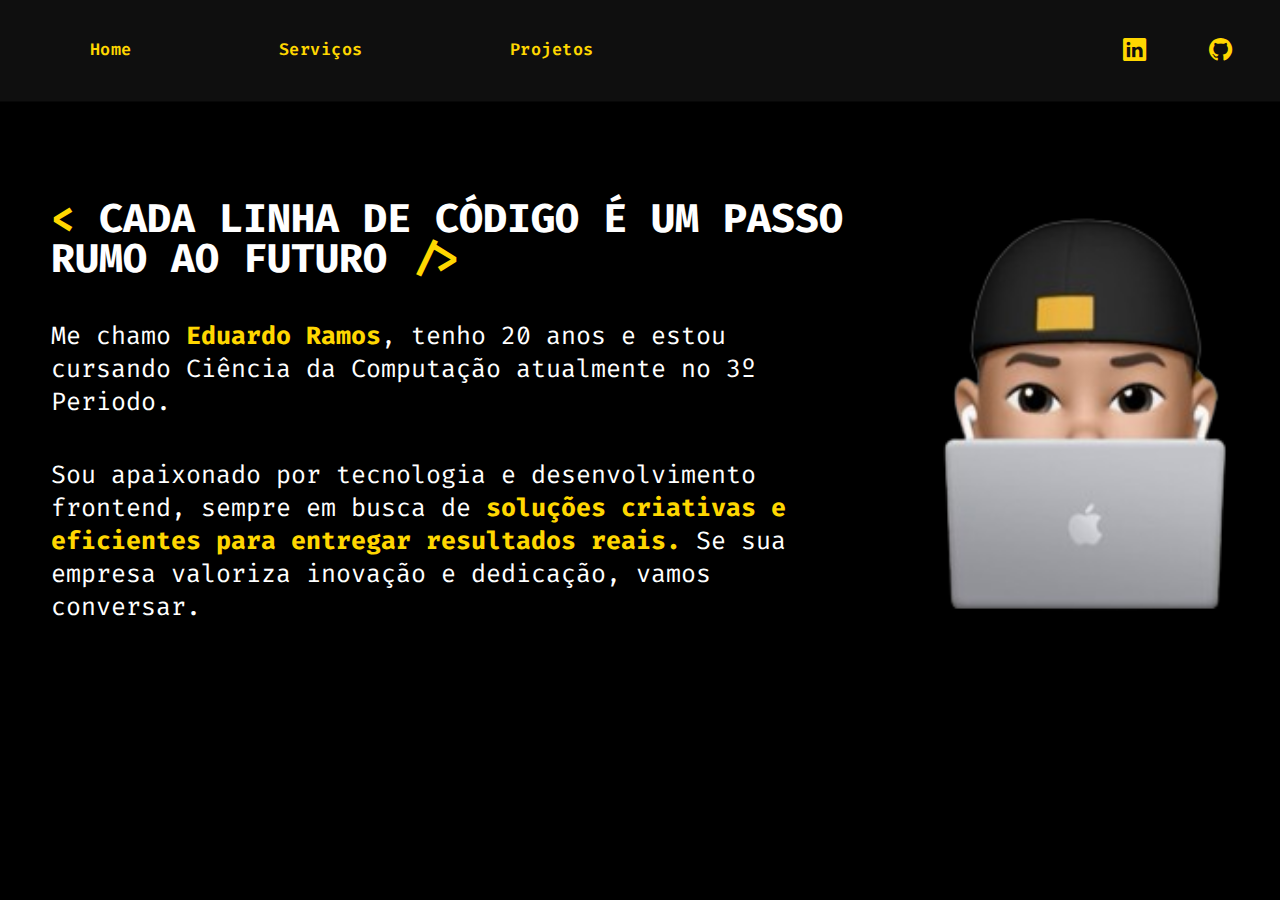
<file: index.html>
<!DOCTYPE html>
<html lang="pt-br">
<head>
    <meta charset="UTF-8">
    <meta name="viewport" content="width=device-width, initial-scale=1.0">
    <link rel="preconnect" href="https://fonts.googleapis.com">
    <link rel="preconnect" href="https://fonts.gstatic.com" crossorigin>
    <link href="https://fonts.googleapis.com/css2?family=Fira+Code:wght@300..700&display=swap" rel="stylesheet">
    <link rel="stylesheet" href="https://cdn.jsdelivr.net/npm/bootstrap-icons@1.11.3/font/bootstrap-icons.min.css">
    <title>ER | FrontEnd Dev</title>
    <link rel="icon" href="images/logo.png">
    <link rel="stylesheet" href="index.css">
</head>
<body>

    <header>
        <div class="interface">
        
            <nav class="menu-desktop">
                <ul>
                    <li><a href="index.html">Home</a></li>
                    <li><a href="aboutMe.html">Serviços</a></li>
                    <li><a href="project.html">Projetos</a></li>
                </ul>
            </nav>

            <div class="btn-contato">
                <a href="https://www.linkedin.com/in/eduardo-ramos-839942326/">
                    <button><i class="bi bi-linkedin"></i></button>
                </a>    
                <a href="https://github.com/Duhzeraa">
                    <button><i class="bi bi-github"></i></button>
                </a>
            </div>
        </div>
    </header>

    <main>
        <section class="topo-do-site">
            <div class="interface">
                <div class="flex">
                    <div class="txt-topo-site">
                        <h1> <span><</span> Cada linha de código é um passo rumo ao futuro <span>/> </span> </h1>
                        <p>Me chamo <span>Eduardo Ramos</span>, tenho 20 anos e estou cursando Ciência da Computação atualmente no 3º Periodo.</p>
                        <p>Sou apaixonado por tecnologia e desenvolvimento frontend, sempre em busca de <span>soluções criativas e eficientes para entregar resultados reais.</span> Se sua empresa valoriza inovação e dedicação, vamos conversar.</p>
                    </div>
                    <div class="img-topo-site">
                        <img src="images/logo.png" alt="Image">
                    </div>
                </div>
            </div>
        </section>
</body>
</html>
</file>
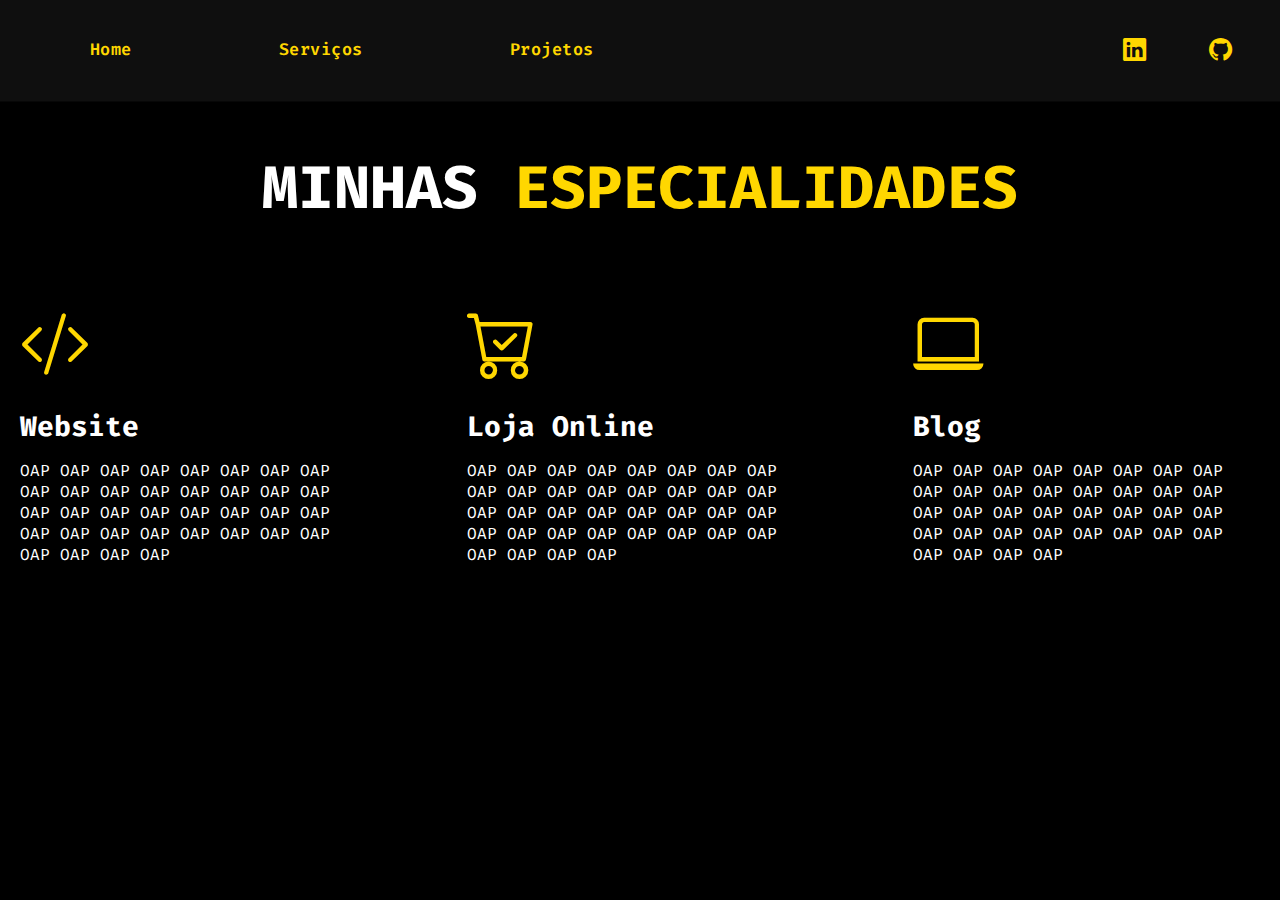
<file: aboutMe.html>
<!DOCTYPE html>
<html lang="pt-br">
<head>
    <meta charset="UTF-8">
    <meta name="viewport" content="width=device-width, initial-scale=1.0">
    <link rel="preconnect" href="https://fonts.googleapis.com">
    <link rel="preconnect" href="https://fonts.gstatic.com" crossorigin>
    <link href="https://fonts.googleapis.com/css2?family=Fira+Code:wght@300..700&display=swap" rel="stylesheet">
    <link rel="stylesheet" href="https://cdn.jsdelivr.net/npm/bootstrap-icons@1.11.3/font/bootstrap-icons.min.css">
    <link rel="icon" href="images/logo.png">
    <link rel="stylesheet" href="aboutMe.css">
    <title>ER | Sobre Mim</title> 
</head>
<body>
    <header>
        <div class="interface">
        
            <nav class="menu-desktop">
                <ul>
                    <li><a href="index.html">Home</a></li>
                    <li><a href="aboutMe.html">Serviços</a></li>
                    <li><a href="project.html">Projetos</a></li>
                </ul>
            </nav>

            <div class="btn-contato">
                <a href="https://www.linkedin.com/in/eduardo-ramos-839942326/">
                    <button><i class="bi bi-linkedin"></i></button>
                </a>    
                <a href="https://github.com/Duhzeraa">
                    <button><i class="bi bi-github"></i></button>
                </a>
            </div>
        </div>
    </header>

    <section class="especialidades">
        <div class="interface">
            <h2 class="titulo">MINHAS <span>ESPECIALIDADES</span></h2>
            <div class="flex">
               <div class="especialidades-box">
                    <i class="bi bi-code-slash"></i>   
                    <h3>Website</h3>
                    <p>OAP OAP OAP OAP OAP OAP OAP OAP OAP OAP OAP OAP OAP OAP OAP OAP OAP OAP OAP OAP OAP OAP OAP OAP OAP OAP OAP OAP OAP OAP OAP OAP OAP OAP OAP OAP </p>                 
               </div>
               <div class="especialidades-box">
                    <i class="bi bi-cart-check"></i> 
                    <h3>Loja Online</h3>
                    <p>OAP OAP OAP OAP OAP OAP OAP OAP OAP OAP OAP OAP OAP OAP OAP OAP OAP OAP OAP OAP OAP OAP OAP OAP OAP OAP OAP OAP OAP OAP OAP OAP OAP OAP OAP OAP </p>                 
               </div>
               <div class="especialidades-box">
                    <i class="bi bi-laptop"></i>   
                    <h3>Blog</h3>
                    <p>OAP OAP OAP OAP OAP OAP OAP OAP OAP OAP OAP OAP OAP OAP OAP OAP OAP OAP OAP OAP OAP OAP OAP OAP OAP OAP OAP OAP OAP OAP OAP OAP OAP OAP OAP OAP </p>                 
               </div>
            </div>
        </div>
    </section>

</body>
</html>
</file>
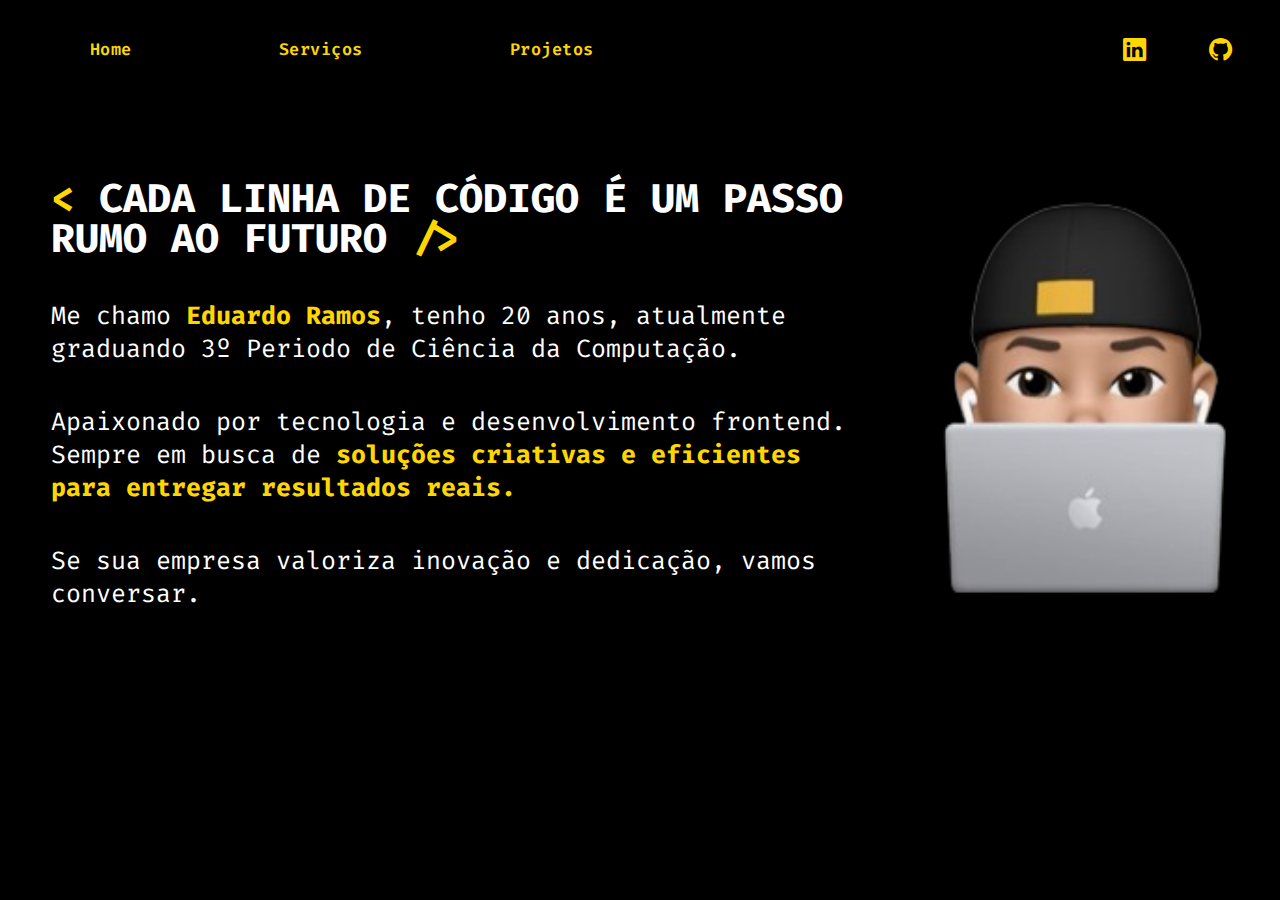
<file: home.html>
<!DOCTYPE html>
<html lang="pt-br">
<head>
    <meta charset="UTF-8">
    <meta name="viewport" content="width=device-width, initial-scale=1.0">
    <link rel="preconnect" href="https://fonts.googleapis.com">
    <link rel="preconnect" href="https://fonts.gstatic.com" crossorigin>
    <link href="https://fonts.googleapis.com/css2?family=Fira+Code:wght@300..700&display=swap" rel="stylesheet">
    <link rel="stylesheet" href="https://cdn.jsdelivr.net/npm/bootstrap-icons@1.11.3/font/bootstrap-icons.min.css">
    <title>ER | Home</title>
    <link rel="icon" href="images/logo.png">
    <link rel="stylesheet" href="home.css">
</head>
<body>

    <header>
        <div class="interface">
        
            <nav class="menu-desktop">
                <ul>
                    <li><a href="home.html">Home</a></li>
                    <li><a href="skills.html">Serviços</a></li>
                    <li><a href="projetos.html">Projetos</a></li>
                </ul>
            </nav>

            <div class="btn-contato">
                <a href="https://www.linkedin.com/in/eduardo-ramos-839942326/" target="_blank">
                    <button><i class="bi bi-linkedin"></i></button>
                </a>    
                <a href="https://github.com/Duhzeraa" target="_blank">
                    <button><i class="bi bi-github"></i></button>
                </a>
            </div>
        </div>
    </header>

    <main>
        <section class="topo-do-site">
            <div class="interface">
                <div class="flex">
                    <div class="txt-topo-site">
                        <h1> <span><</span> Cada linha de código é um passo rumo ao futuro <span>/> </span> </h1>
                        <p>Me chamo <span>Eduardo Ramos</span>, tenho 20 anos, atualmente graduando 3º Periodo de Ciência da Computação.</p>
                        <p>Apaixonado por tecnologia e desenvolvimento frontend. Sempre em busca de <span>soluções criativas e eficientes para entregar resultados reais.</span></p>
                        <p>Se sua empresa valoriza inovação e dedicação, vamos conversar.</p>
                    </div>
                    <div class="img-topo-site">
                        <img src="images/logo.png" alt="Image">
                    </div>
                </div>
            </div>
        </section>
</body>
</html>
</file>
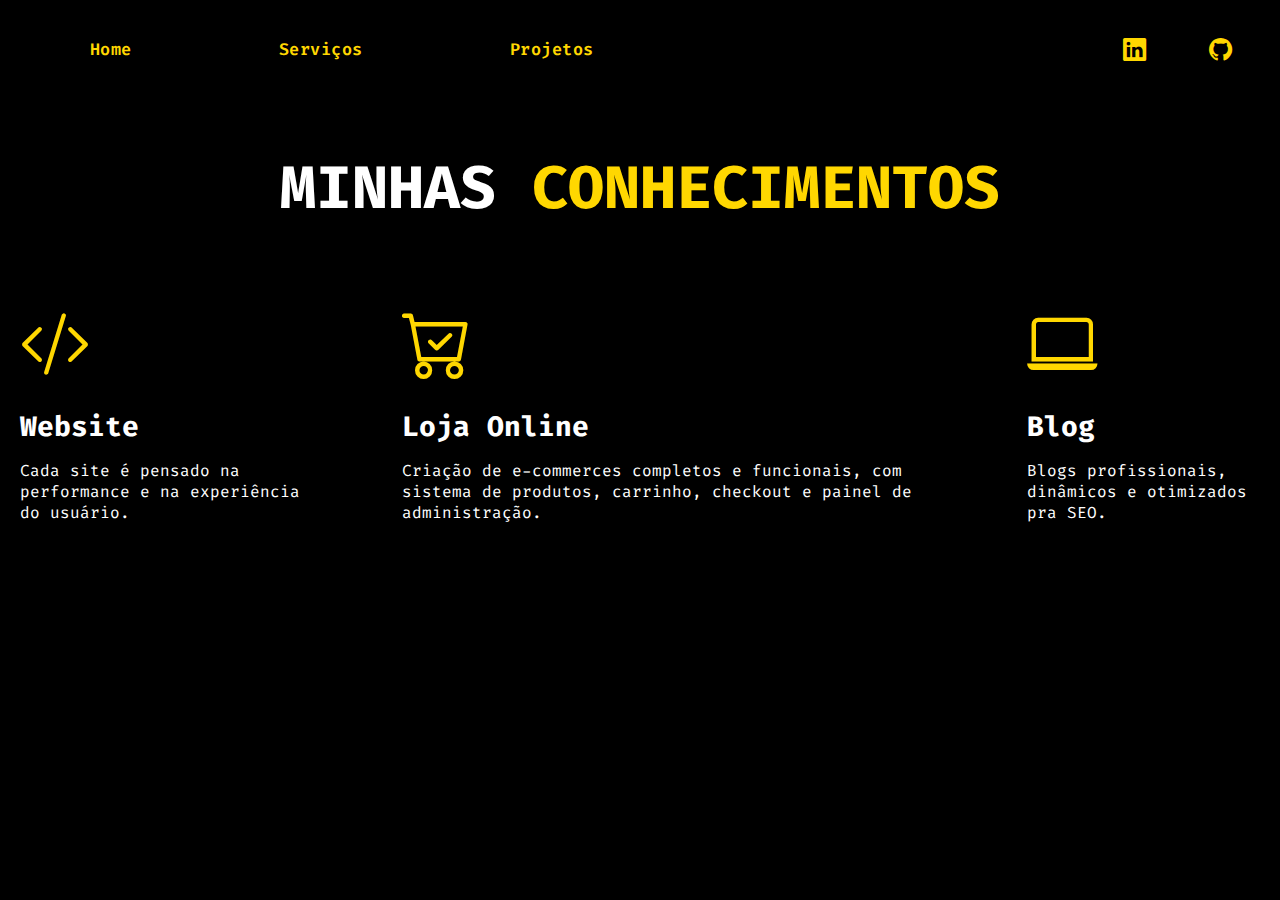
<file: servicos.html>
<!DOCTYPE html>
<html lang="pt-br">
<head>
    <meta charset="UTF-8">
    <meta name="viewport" content="width=device-width, initial-scale=1.0">
    <link rel="preconnect" href="https://fonts.googleapis.com">
    <link rel="preconnect" href="https://fonts.gstatic.com" crossorigin>
    <link href="https://fonts.googleapis.com/css2?family=Fira+Code:wght@300..700&display=swap" rel="stylesheet">
    <link rel="stylesheet" href="https://cdn.jsdelivr.net/npm/bootstrap-icons@1.11.3/font/bootstrap-icons.min.css">
    <link rel="icon" href="images/logo.png">
    <link rel="stylesheet" href="servicos.css">
    <title>ER | Serviços</title> 
</head>
<body>
    <header>
        <div class="interface">
        
            <nav class="menu-desktop">
                <ul>
                    <li><a href="home.html">Home</a></li>
                    <li><a href="servicos.html">Serviços</a></li>
                    <li><a href="projetos.html">Projetos</a></li>
                </ul>
            </nav>

            <div class="btn-contato">
                <a href="https://www.linkedin.com/in/eduardo-ramos-839942326/" target="_blank">
                    <button><i class="bi bi-linkedin"></i></button>
                </a>    
                <a href="https://github.com/Duhzeraa" target="_blank">
                    <button><i class="bi bi-github"></i></button>
                </a>
            </div>
        </div>
    </header>

    <section class="especialidades">
        <div class="interface">
            <h2 class="titulo">MINHAS <span>CONHECIMENTOS</span></h2>
            <div class="flex">
               <div class="especialidades-box">
                    <i class="bi bi-code-slash"></i>   
                    <h3>Website</h3>
                    <p>Cada site é pensado na performance e na experiência do usuário.  </p>                 
               </div>
               <div class="especialidades-box">
                    <i class="bi bi-cart-check"></i> 
                    <h3>Loja Online</h3>
                    <p>Criação de e-commerces completos e funcionais, com sistema de produtos, carrinho, checkout e painel de administração. </p>                 
               </div>
               <div class="especialidades-box">
                    <i class="bi bi-laptop"></i>   
                    <h3>Blog</h3>
                    <p>Blogs profissionais, dinâmicos e otimizados pra SEO.</p>                 
               </div>
            </div>
        </div>
    </section>

</body>
</html>
</file>
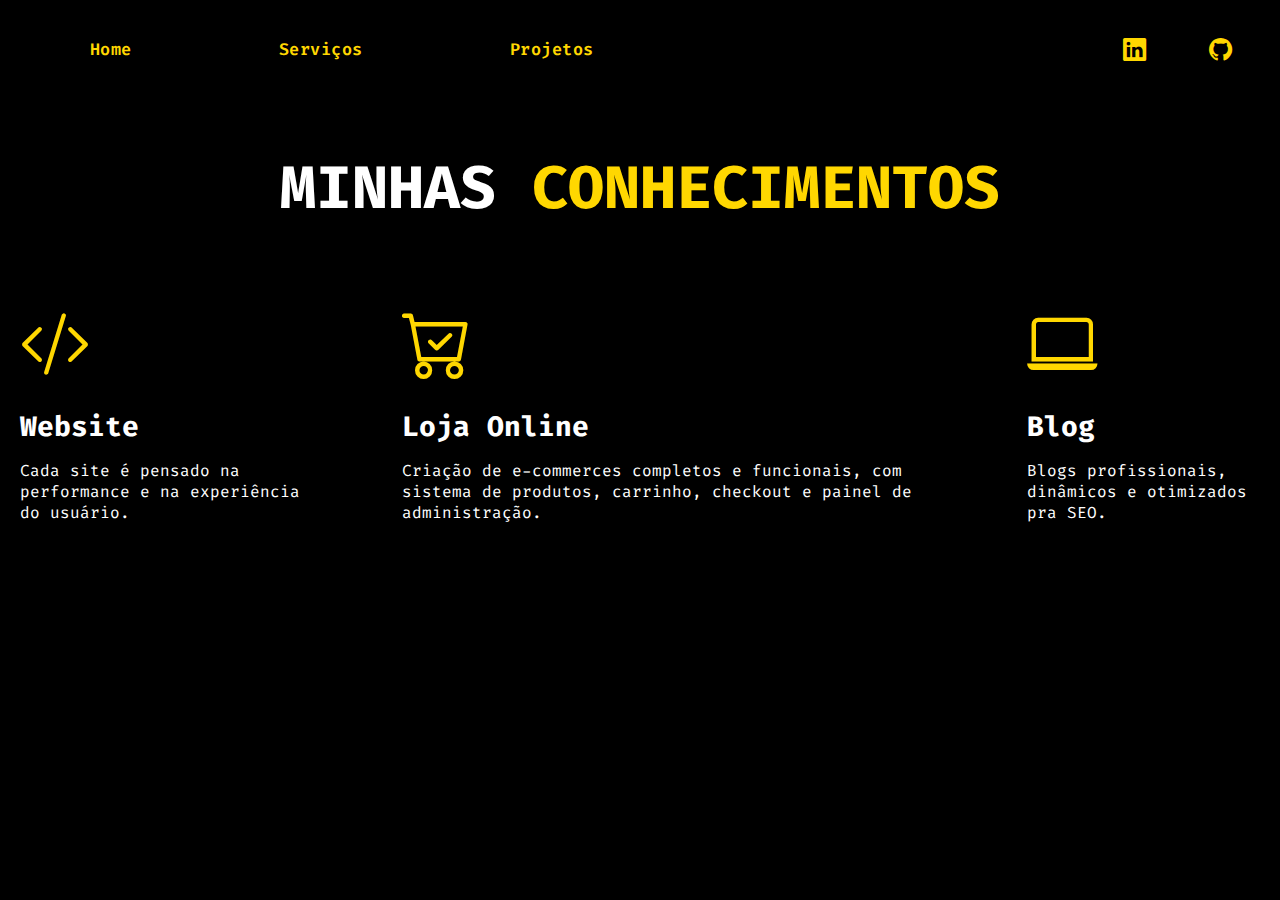
<file: skills.html>
<!DOCTYPE html>
<html lang="pt-br">
<head>
    <meta charset="UTF-8">
    <meta name="viewport" content="width=device-width, initial-scale=1.0">
    <link rel="preconnect" href="https://fonts.googleapis.com">
    <link rel="preconnect" href="https://fonts.gstatic.com" crossorigin>
    <link href="https://fonts.googleapis.com/css2?family=Fira+Code:wght@300..700&display=swap" rel="stylesheet">
    <link rel="stylesheet" href="https://cdn.jsdelivr.net/npm/bootstrap-icons@1.11.3/font/bootstrap-icons.min.css">
    <link rel="icon" href="images/logo.png">
    <link rel="stylesheet" href="skills.css">
    <title>ER | Serviços</title> 
</head>
<body>
    <header>
        <div class="interface">
        
            <nav class="menu-desktop">
                <ul>
                    <li><a href="home.html">Home</a></li>
                    <li><a href="skills.html">Serviços</a></li>
                    <li><a href="projetos.html">Projetos</a></li>
                </ul>
            </nav>

            <div class="btn-contato">
                <a href="https://www.linkedin.com/in/eduardo-ramos-839942326/" target="_blank">
                    <button><i class="bi bi-linkedin"></i></button>
                </a>    
                <a href="https://github.com/Duhzeraa" target="_blank">
                    <button><i class="bi bi-github"></i></button>
                </a>
            </div>
        </div>
    </header>

    <section class="especialidades">
        <div class="interface">
            <h2 class="titulo">MINHAS <span>CONHECIMENTOS</span></h2>
            <div class="flex">
               <div class="especialidades-box">
                    <i class="bi bi-code-slash"></i>   
                    <h3>Website</h3>
                    <p>Cada site é pensado na performance e na experiência do usuário.  </p>                 
               </div>
               <div class="especialidades-box">
                    <i class="bi bi-cart-check"></i> 
                    <h3>Loja Online</h3>
                    <p>Criação de e-commerces completos e funcionais, com sistema de produtos, carrinho, checkout e painel de administração. </p>                 
               </div>
               <div class="especialidades-box">
                    <i class="bi bi-laptop"></i>   
                    <h3>Blog</h3>
                    <p>Blogs profissionais, dinâmicos e otimizados pra SEO.</p>                 
               </div>
            </div>
        </div>
    </section>

</body>
</html>
</file>
<file: index.css>
* {
    margin: 0;
    padding: 0;
    box-sizing: border-box;
    font-family: "Fira Code", monospace;
}

body {
    background-color: black;
    height: 100%;
}

.interface {
    max-width: 1280px;
    margin: 0 auto;
}

.flex{
    display: flex;
    justify-content: center;
}

.btn-contato button{

    font-size: 22px;
    font-weight: 600;
    background-color: rgba(255, 255, 255, 0);
    border-radius: 30px;
    cursor: pointer;
    border: 0;
    color: gold;
}

 input:hover{
    box-shadow: 0px 0px 8px rgb(216, 194, 72);
    transform: scale(1.05);
    transition: 0.5s;
}

.titulo {
    color: gold;
    text-align: center;
    font-size: 60px;
    margin: 50px 0;
}

span{
    color: gold;
    font-weight: bold;
}





header {
    padding: 20px 4%;
    background-color: rgb(15, 15, 15);
    
    transform: scale(1.05);
    & a{
        color: gold;
        text-decoration: none;
        display: inline-block;
        padding: 15px 25px;
        font-weight: 600;
        background-color: rgba(255, 255, 255, 0);
        border-radius: 30px;
        cursor: pointer;
        border: 0;
        color: gold;
    }
    
    & a:hover{
        box-shadow: 0px 0px 8px rgb(216, 194, 72);
        transform: scale(1.05);
        transition: 0.5s;
    }
    
    & nav{
        list-style-type: none;
    }

    & > .interface {
        display: flex;
        align-items: center;
        justify-content: space-between;    
    }

    & nav ul li{
        display: inline-block;
        padding: 0 40px;
    }
    
    & img{
        width: 23vh;
    }
}




section.topo-do-site {
    padding: 40px 4%;
    margin-top: 30px;

    &.topo-do-site .flex{
        align-items: center;
        justify-content: center;
        gap: 90px;
    }

    &.topo-do-site h1{
        font-size: 40px;
        line-height: 40px;
        color: #fff;
        text-transform: uppercase;  
        margin: 30px 0;
    }
    
    &.topo-do-site .txt-topo-site p{
        color: #fff;
        margin: 40px 0;
        font-size: 25px;

    }
    
    &.topo-do-site h1 span {
        color: gold;
        font-weight: bold;
    }
    
    &.topo-do-site .img-topo-site img{
        position: relative;
        height: 45vh;
        animation: flutuar 2s ease-in-out infinite alternate;
    
    }
}

@keyframes flutuar {
    0%{
        top: 0;
    }
    100%{
        top: 30px;
    }
}
</file>
<file: aboutMe.css>
* {
    margin: 0;
    padding: 0;
    box-sizing: border-box;
    font-family: "Fira Code", monospace;
}

body {
    background-color: black;
    height: 100%;
}

.interface {
    max-width: 1280px;
    margin: 0 auto;
}

.flex{
    display: flex;
    justify-content: center;
}

.btn-contato button{

    font-size: 22px;
    font-weight: 600;
    background-color: rgba(255, 255, 255, 0);
    border-radius: 30px;
    cursor: pointer;
    border: 0;
    color: gold;
}

 input:hover{
    box-shadow: 0px 0px 8px rgb(216, 194, 72);
    transform: scale(1.05);
    transition: 0.5s;
}


.titulo {
    color: #fff;
    text-align: center;
    font-size: 60px;
    margin: 50px 0;
}

.titulo span{
    color: gold;
}




header {
    padding: 20px 4%;
    background-color: rgb(15, 15, 15);
    
    transform: scale(1.05);
    & a{
        color: gold;
        text-decoration: none;
        display: inline-block;
        padding: 15px 25px;
        font-weight: 600;
        background-color: rgba(255, 255, 255, 0);
        border-radius: 30px;
        cursor: pointer;
        border: 0;
        color: gold;
    }
    
    & a:hover{
        box-shadow: 0px 0px 8px rgb(216, 194, 72);
        transform: scale(1.05);
        transition: 0.5s;
    }
    
    & nav{
        list-style-type: none;
    }

    & > .interface {
        display: flex;
        align-items: center;
        justify-content: space-between;    
    }

    & nav ul li{
        display: inline-block;
        padding: 0 40px;
    }
    
    & img{
        width: 23vh;
    }
}

section.especialidades{  
    display: flex;
    justify-items: center;
    
    & .especialidades-box{
        color: #fff;
        padding: 20px;
        border-radius: 5%;
        margin-top: 4px;
        transition: .2s;
    }

    & .especialidades-box:hover{
        transform: scale(1.05);
        box-shadow: 0 0 20px rgba(245, 222, 179, 0.562);
    }

    & .especialidades-box i{
        font-size: 70px;
        color: gold;
    }

    & .especialidades-box h3{
        font-size: 28px;
        margin: 15px 0;
    }
}

section.especialidades .flex{
    gap: 60px;
}
</file>
<file: home.css>
* {
    margin: 0;
    padding: 0;
    box-sizing: border-box;
    font-family: "Fira Code", monospace;
}

body {
    background-color: black;
    height: 100%;
}

.interface {
    max-width: 1280px;
    margin: 0 auto;
}

.flex{
    display: flex;
    justify-content: center;
}

.btn-contato button{

    font-size: 22px;
    font-weight: 600;
    background-color: rgba(255, 255, 255, 0);
    border-radius: 30px;
    cursor: pointer;
    border: 0;
    color: gold;
}

 input:hover{
    box-shadow: 0px 0px 8px rgb(216, 194, 72);
    transform: scale(1.05);
    transition: 0.5s;
}

.titulo {
    color: gold;
    text-align: center;
    font-size: 60px;
    margin: 50px 0;
}

span{
    color: gold;
    font-weight: bold;
}

header {
    margin: 20px 4%;
    
    transform: scale(1.05);
    & a{
        color: gold;
        text-decoration: none;
        display: inline-block;
        padding: 15px 25px;
        font-weight: 600;
        background-color: rgba(255, 255, 255, 0);
        border-radius: 30px;
        cursor: pointer;
        border: 0;
        color: gold;
    }
    
    & a:hover{
        box-shadow: 0px 0px 8px rgb(216, 194, 72);
        transform: scale(1.05);
        transition: 0.5s;
    }
    
    & nav{
        list-style-type: none;
    }

    & > .interface {
        display: flex;
        align-items: center;
        justify-content: space-between;    
    }

    & nav ul li{
        display: inline-block;
        padding: 0 40px;
    }
    
    & img{
        width: 23vh;
    }
}




section.topo-do-site {
    padding: 40px 4%;
    margin-top: 30px;

    &.topo-do-site .flex{
        align-items: center;
        justify-content: center;
        gap: 90px;
    }

    &.topo-do-site h1{
        font-size: 40px;
        line-height: 40px;
        color: #fff;
        text-transform: uppercase;  
        margin: 30px 0;
    }
    
    &.topo-do-site .txt-topo-site p{
        color: #fff;
        margin: 40px 0;
        font-size: 25px;

    }
    
    &.topo-do-site h1 span {
        color: gold;
        font-weight: bold;
    }
    
    &.topo-do-site .img-topo-site img{
        position: relative;
        height: 45vh;
        animation: flutuar 2s ease-in-out infinite alternate;
    
    }
}

@keyframes flutuar {
    0%{
        top: 0;
    }
    100%{
        top: 30px;
    }
}
</file>
<file: servicos.css>
* {
    margin: 0;
    padding: 0;
    box-sizing: border-box;
    font-family: "Fira Code", monospace;
}

body {
    background-color: black;
    height: 100%;
}

.interface {
    max-width: 1280px;
    margin: 0 auto;
}

    .flex{
        display: flex;
        justify-content: center;
    }

.btn-contato button{

    font-size: 22px;
    font-weight: 600;
    background-color: rgba(255, 255, 255, 0);
    border-radius: 30px;
    cursor: pointer;
    border: 0;
    color: gold;
}

 input:hover{
    box-shadow: 0px 0px 8px rgb(216, 194, 72);
    transform: scale(1.05);
    transition: 0.5s;
}


.titulo {
    color: #fff;
    text-align: center;
    font-size: 60px;
    margin: 50px 0;
}

.titulo span{
    color: gold;
}




header {
    margin: 20px 4%;
    
    transform: scale(1.05);
    & a{
        color: gold;
        text-decoration: none;
        display: inline-block;
        padding: 15px 25px;
        font-weight: 600;
        background-color: rgba(255, 255, 255, 0);
        border-radius: 30px;
        cursor: pointer;
        border: 0;
        color: gold;
    }
    
    & a:hover{
        box-shadow: 0px 0px 8px rgb(216, 194, 72);
        transform: scale(1.05);
        transition: 0.5s;
    }
    
    & nav{
        list-style-type: none;
    }

    & > .interface {
        display: flex;
        align-items: center;
        justify-content: space-between;    
    }

    & nav ul li{
        display: inline-block;
        padding: 0 40px;
    }
    
    & img{
        width: 23vh;
    }
}

section.especialidades{  
    display: flex;
    justify-items: center;
    
    & .especialidades-box{
        color: #fff;
        padding: 20px;
        border-radius: 5%;
        margin-top: 4px;
        transition: .2s;
    }

    & .especialidades-box:hover{
        transform: scale(1.05);
        box-shadow: 0 0 20px rgba(245, 222, 179, 0.562);
    }

    & .especialidades-box i{
        font-size: 70px;
        color: gold;
    }

    & .especialidades-box h3{
        font-size: 28px;
        margin: 15px 0;
    }
}

section.especialidades .flex{
    gap: 60px;
}
</file>
<file: skills.css>
* {
    margin: 0;
    padding: 0;
    box-sizing: border-box;
    font-family: "Fira Code", monospace;
}

body {
    background-color: black;
    height: 100%;
}

.interface {
    max-width: 1280px;
    margin: 0 auto;
}

    .flex{
        display: flex;
        justify-content: center;
    }

.btn-contato button{

    font-size: 22px;
    font-weight: 600;
    background-color: rgba(255, 255, 255, 0);
    border-radius: 30px;
    cursor: pointer;
    border: 0;
    color: gold;
}

 input:hover{
    box-shadow: 0px 0px 8px rgb(216, 194, 72);
    transform: scale(1.05);
    transition: 0.5s;
}


.titulo {
    color: #fff;
    text-align: center;
    font-size: 60px;
    margin: 50px 0;
}

.titulo span{
    color: gold;
}




header {
    margin: 20px 4%;
    
    transform: scale(1.05);
    & a{
        color: gold;
        text-decoration: none;
        display: inline-block;
        padding: 15px 25px;
        font-weight: 600;
        background-color: rgba(255, 255, 255, 0);
        border-radius: 30px;
        cursor: pointer;
        border: 0;
        color: gold;
    }
    
    & a:hover{
        box-shadow: 0px 0px 8px rgb(216, 194, 72);
        transform: scale(1.05);
        transition: 0.5s;
    }
    
    & nav{
        list-style-type: none;
    }

    & > .interface {
        display: flex;
        align-items: center;
        justify-content: space-between;    
    }

    & nav ul li{
        display: inline-block;
        padding: 0 40px;
    }
    
    & img{
        width: 23vh;
    }
}

section.especialidades{  
    display: flex;
    justify-items: center;
    
    & .especialidades-box{
        color: #fff;
        padding: 20px;
        border-radius: 5%;
        margin-top: 4px;
        transition: .2s;
    }

    & .especialidades-box:hover{
        transform: scale(1.05);
        box-shadow: 0 0 20px rgba(245, 222, 179, 0.562);
    }

    & .especialidades-box i{
        font-size: 70px;
        color: gold;
    }

    & .especialidades-box h3{
        font-size: 28px;
        margin: 15px 0;
    }
}

section.especialidades .flex{
    gap: 60px;
}
</file>
